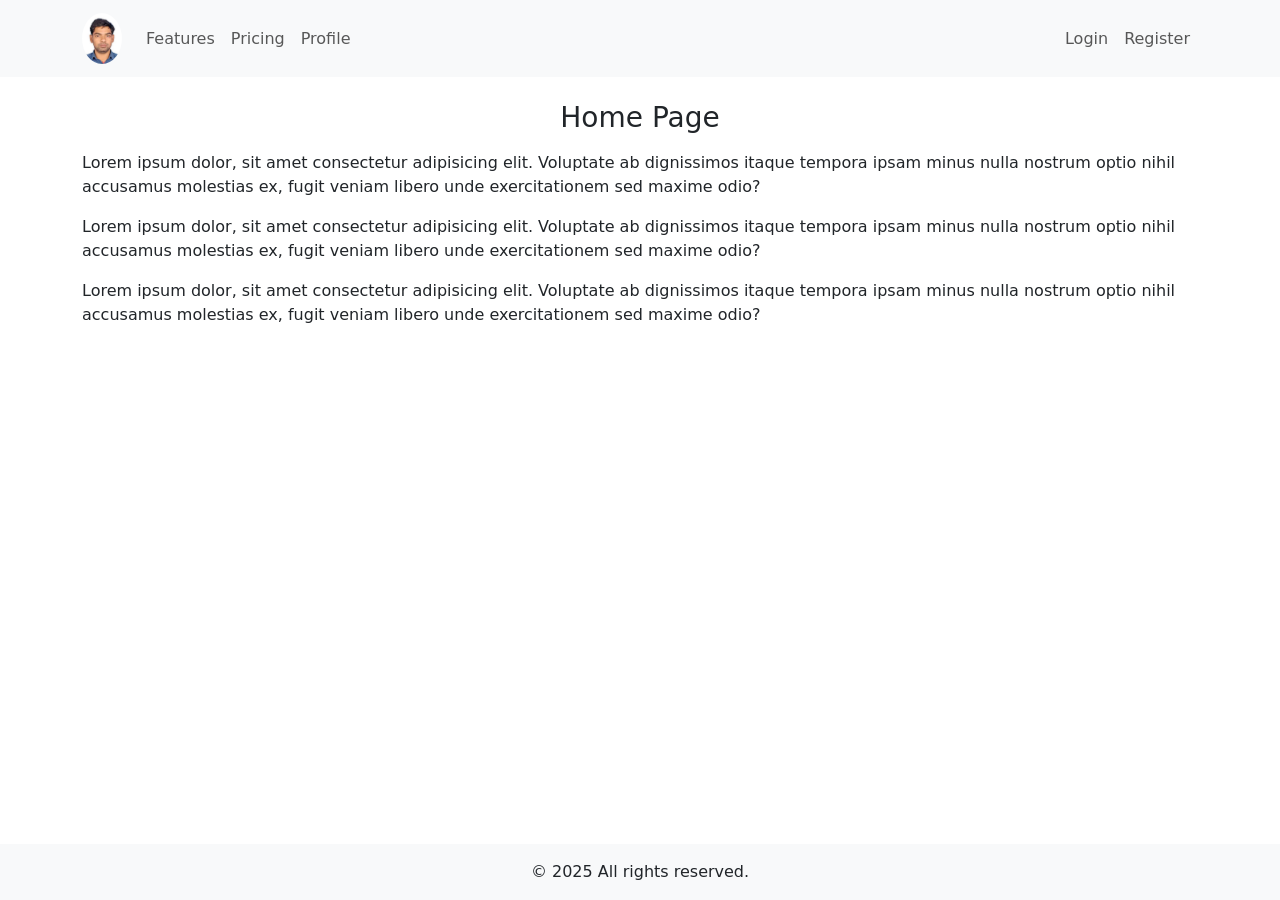
<file: index.html>
<!DOCTYPE html>
<html lang="en">
  <head>
    <!-- Required meta tags -->
    <meta charset="utf-8" />
    <meta name="viewport" content="width=device-width, initial-scale=1" />

    <!-- Bootstrap CSS -->
    <link
      href="https://cdn.jsdelivr.net/npm/bootstrap@5.0.2/dist/css/bootstrap.min.css"
      rel="stylesheet"
      integrity="sha384-EVSTQN3/azprG1Anm3QDgpJLIm9Nao0Yz1ztcQTwFspd3yD65VohhpuuCOmLASjC"
      crossorigin="anonymous"
    />
    <link rel="stylesheet" href="./css/style.css" />

    <title>Anurag Forms!</title>
  </head>
  <body>
    <!-- header started -->
    <nav class="navbar navbar-expand-lg navbar-light bg-light">
      <div class="container">
        <a class="navbar-brand logo active" href="index.html">
          <img src="./img/logo.png" alt="Anurag" />
        </a>
        <button
          class="navbar-toggler"
          type="button"
          data-bs-toggle="collapse"
          data-bs-target="#navbarNav"
          aria-controls="navbarNav"
          aria-expanded="false"
          aria-label="Toggle navigation"
        >
          <span class="navbar-toggler-icon"></span>
        </button>
        <div class="collapse navbar-collapse">
          <ul class="navbar-nav">
            <li class="nav-item">
              <a class="nav-link" href="features.html">Features</a>
            </li>
            <li class="nav-item">
              <a class="nav-link" href="pricing.html">Pricing</a>
            </li>
            <li class="nav-item">
              <a class="nav-link" href="profile.html">Profile</a>
            </li>
          </ul>
          <span class="nav-spacer"></span>
          <ul class="navbar-nav">
            <li class="nav-item">
              <a class="nav-link" href="login.html">Login</a>
            </li>
            <li class="nav-item">
              <a class="nav-link" href="register.html">Register</a>
            </li>
          </ul>
        </div>
      </div>
    </nav>
    <!-- Main content -->
    <main>
      <h3 class="text-center pt-4 mb-3">Home Page</h3>
      <!-- Code start -->
      <div class="container">
        <p>
          Lorem ipsum dolor, sit amet consectetur adipisicing elit. Voluptate ab
          dignissimos itaque tempora ipsam minus nulla nostrum optio nihil
          accusamus molestias ex, fugit veniam libero unde exercitationem sed
          maxime odio?
        </p>
        <p>
          Lorem ipsum dolor, sit amet consectetur adipisicing elit. Voluptate ab
          dignissimos itaque tempora ipsam minus nulla nostrum optio nihil
          accusamus molestias ex, fugit veniam libero unde exercitationem sed
          maxime odio?
        </p>
        <p>
          Lorem ipsum dolor, sit amet consectetur adipisicing elit. Voluptate ab
          dignissimos itaque tempora ipsam minus nulla nostrum optio nihil
          accusamus molestias ex, fugit veniam libero unde exercitationem sed
          maxime odio?
        </p>
      </div>
      <!-- Code end -->
    </main>
    <!-- Foot er Started -->
    <footer class="text-center p-3 bg-light">
      <p class="m-0">&copy; 2025 All rights reserved.</p>
    </footer>
    <!-- ----------------------------------- -->
    <script
      src="https://cdn.jsdelivr.net/npm/bootstrap@5.0.2/dist/js/bootstrap.bundle.min.js"
      integrity="sha384-MrcW6ZMFYlzcLA8Nl+NtUVF0sA7MsXsP1UyJoMp4YLEuNSfAP+JcXn/tWtIaxVXM"
      crossorigin="anonymous"
    ></script>
    <script src="./js/script.js"></script>
  </body>
</html>
</file>
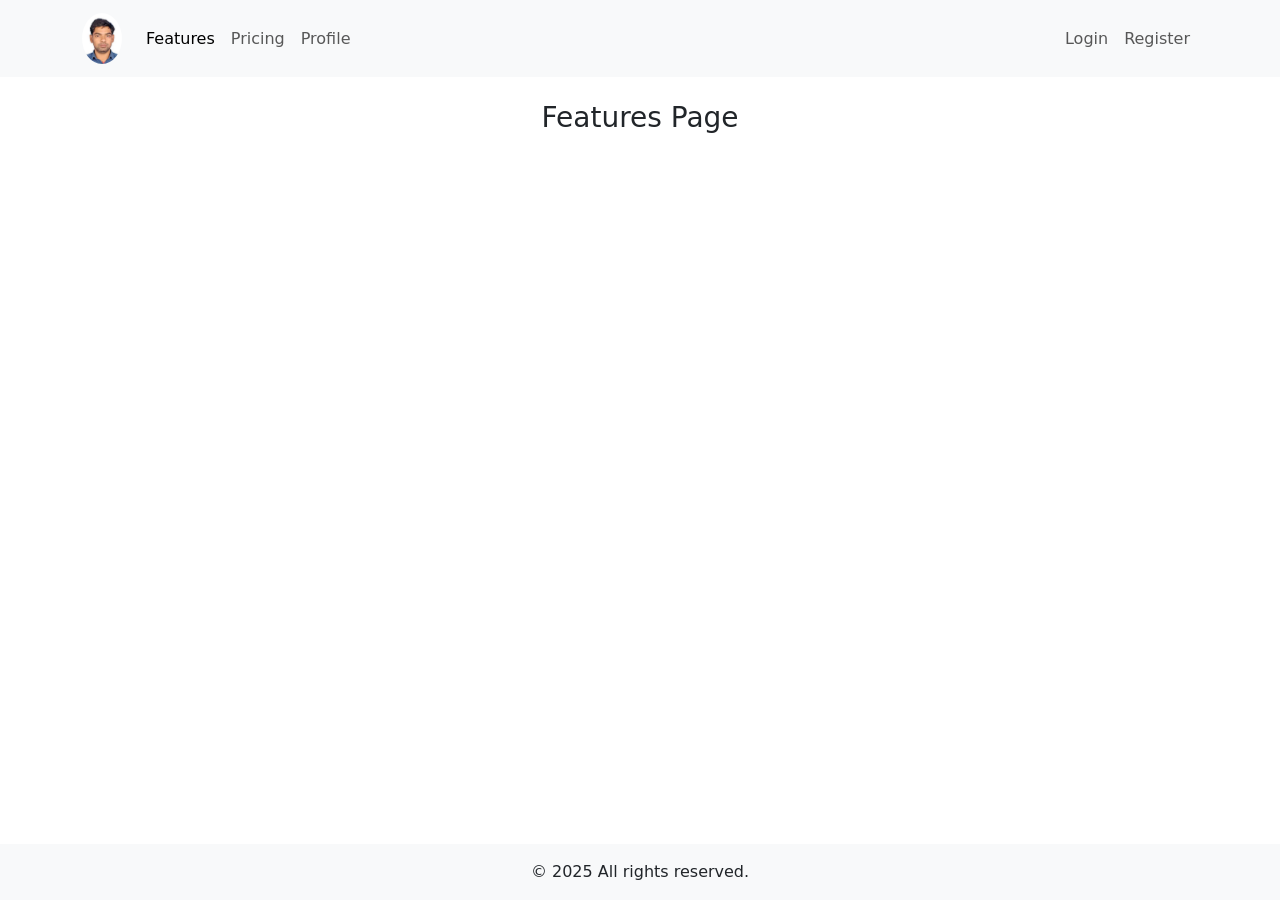
<file: features.html>
<!DOCTYPE html>
<html lang="en">
  <head>
    <!-- Required meta tags -->
    <meta charset="utf-8" />
    <meta name="viewport" content="width=device-width, initial-scale=1" />

    <!-- Bootstrap CSS -->
    <link
      href="https://cdn.jsdelivr.net/npm/bootstrap@5.0.2/dist/css/bootstrap.min.css"
      rel="stylesheet"
      integrity="sha384-EVSTQN3/azprG1Anm3QDgpJLIm9Nao0Yz1ztcQTwFspd3yD65VohhpuuCOmLASjC"
      crossorigin="anonymous"
    />
    <link rel="stylesheet" href="./css/style.css" />

    <title>Anurag Forms!</title>
  </head>
  <body>
    <!-- header started -->
    <nav class="navbar navbar-expand-lg navbar-light bg-light">
      <div class="container">
        <a class="navbar-brand logo" href="index.html">
          <img src="./img/logo.png" alt="Anurag" />
        </a>
        <button
          class="navbar-toggler"
          type="button"
          data-bs-toggle="collapse"
          data-bs-target="#navbarNav"
          aria-controls="navbarNav"
          aria-expanded="false"
          aria-label="Toggle navigation"
        >
          <span class="navbar-toggler-icon"></span>
        </button>
        <div class="collapse navbar-collapse">
          <ul class="navbar-nav">
            <li class="nav-item">
              <a class="nav-link active" href="features.html">Features</a>
            </li>
            <li class="nav-item">
              <a class="nav-link" href="pricing.html">Pricing</a>
            </li>
            <li class="nav-item">
              <a class="nav-link" href="profile.html">Profile</a>
            </li>
          </ul>
          <span class="nav-spacer"></span>
          <ul class="navbar-nav">
            <li class="nav-item">
              <a class="nav-link" href="login.html">Login</a>
            </li>
            <li class="nav-item">
              <a class="nav-link" href="register.html">Register</a>
            </li>
          </ul>
        </div>
      </div>
    </nav>
    <!-- Main content -->
    <main>
      <h3 class="text-center pt-4 mb-3">Features Page</h3>
      <div class="container">
        <!-- Code start -->

        <!-- Code end -->
      </div>
    </main>
    <!-- Footer Started -->
    <footer class="text-center p-3 bg-light">
      <p class="m-0">&copy; 2025 All rights reserved.</p>
    </footer>
    <!-- ----------------------------------- -->
    <script
      src="https://cdn.jsdelivr.net/npm/bootstrap@5.0.2/dist/js/bootstrap.bundle.min.js"
      integrity="sha384-MrcW6ZMFYlzcLA8Nl+NtUVF0sA7MsXsP1UyJoMp4YLEuNSfAP+JcXn/tWtIaxVXM"
      crossorigin="anonymous"
    ></script>
    <script src="./js/script.js"></script>
  </body>
</html>
</file>
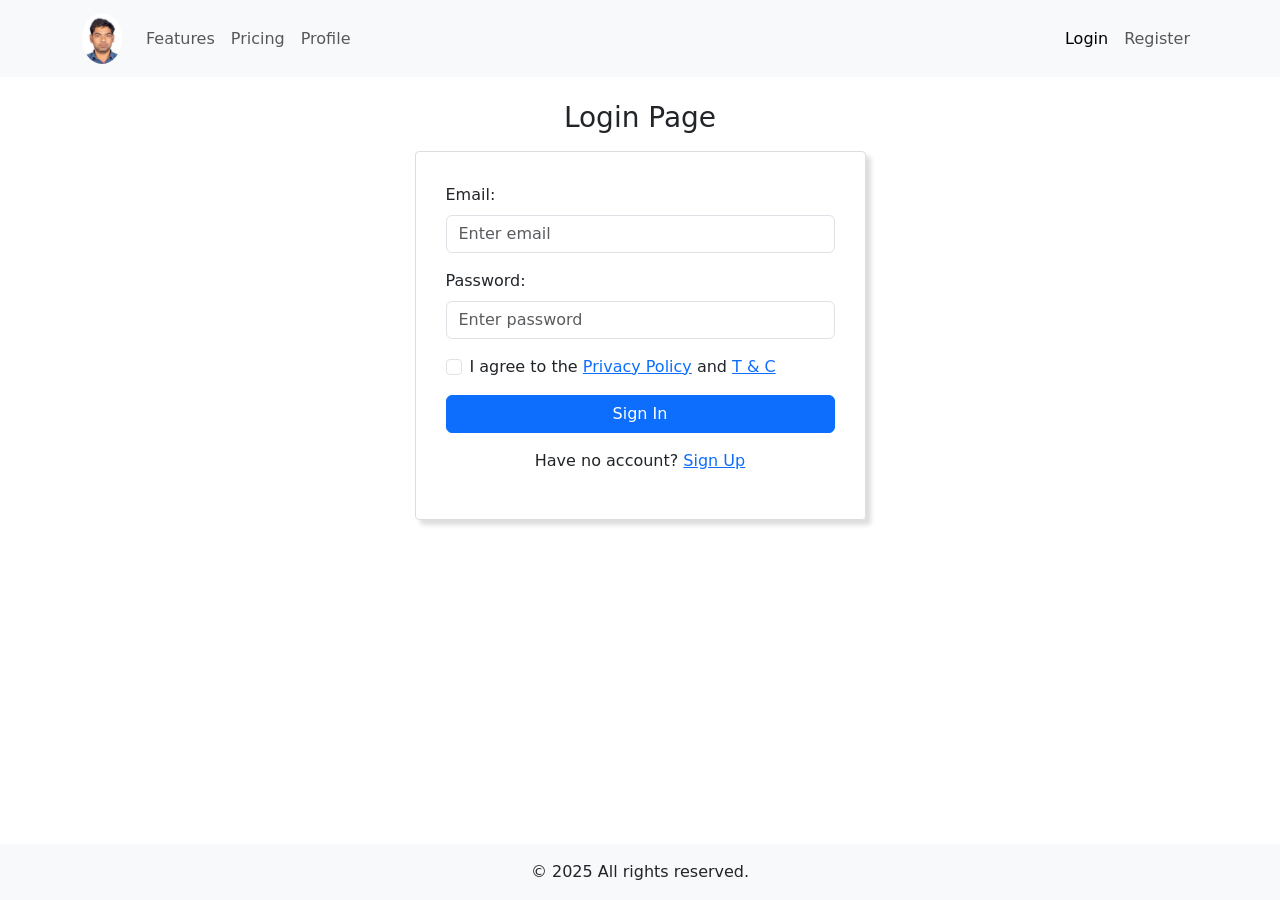
<file: login.html>
<!DOCTYPE html>
<html lang="en">
  <head>
    <!-- Required meta tags -->
    <meta charset="utf-8" />
    <meta name="viewport" content="width=device-width, initial-scale=1" />

    <!-- Bootstrap CSS -->
    <link
      href="https://cdn.jsdelivr.net/npm/bootstrap@5.0.2/dist/css/bootstrap.min.css"
      rel="stylesheet"
      integrity="sha384-EVSTQN3/azprG1Anm3QDgpJLIm9Nao0Yz1ztcQTwFspd3yD65VohhpuuCOmLASjC"
      crossorigin="anonymous"
    />
    <link rel="stylesheet" href="./css/style.css" />

    <title>Anurag Forms!</title>
  </head>
  <body>
    <!-- header started -->
    <nav class="navbar navbar-expand-lg navbar-light bg-light">
      <div class="container">
        <a class="navbar-brand logo" href="index.html">
          <img src="./img/logo.png" alt="Anurag" />
        </a>
        <button
          class="navbar-toggler"
          type="button"
          data-bs-toggle="collapse"
          data-bs-target="#navbarNav"
          aria-controls="navbarNav"
          aria-expanded="false"
          aria-label="Toggle navigation"
        >
          <span class="navbar-toggler-icon"></span>
        </button>
        <div class="collapse navbar-collapse">
          <ul class="navbar-nav">
            <li class="nav-item">
              <a class="nav-link" href="features.html">Features</a>
            </li>
            <li class="nav-item">
              <a class="nav-link" href="pricing.html">Pricing</a>
            </li>
            <li class="nav-item">
              <a class="nav-link" href="profile.html">Profile</a>
            </li>
          </ul>
          <span class="nav-spacer"></span>
          <ul class="navbar-nav">
            <li class="nav-item">
              <a class="nav-link active" href="login.html">Login</a>
            </li>
            <li class="nav-item">
              <a class="nav-link" href="register.html">Register</a>
            </li>
          </ul>
        </div>
      </div>
    </nav>
    <!-- Main content -->
    <main>
      <h3 class="text-center pt-4 mb-3">Login Page</h3>
      <div class="container">
        <!-- Code start -->
        <form action="/action_page.php">
          <div class="mb-3 mt-3">
            <label for="email" class="form-label">Email:</label>
            <input
              type="email"
              class="form-control"
              id="email"
              placeholder="Enter email"
              name="email"
            />
          </div>
          <div class="mb-3">
            <label for="pwd" class="form-label">Password:</label>
            <input
              type="password"
              class="form-control"
              id="password"
              placeholder="Enter password"
              name="password"
            />
          </div>
          <div class="mb-3 form-check">
            <input type="checkbox" class="form-check-input" id="terms" />
            <label class="form-check-label" for="terms">
              I agree to the
              <a href="pricing.html">Privacy Policy</a> and
              <a href="features.html">T &amp; C</a>
            </label>
          </div>
          <input type="submit" class="btn btn-primary mb-3" value="Sign In" />
          <p class="text-center">
            Have no account?
            <a href="register.html"> Sign Up</a>
          </p>
          <!-- <button type="submit" class="btn btn-primary">Submit</button> -->
        </form>
        <!-- Code end -->
      </div>
    </main>
    <!-- Footer Started -->
    <footer class="text-center p-3 bg-light">
      <p class="m-0">&copy; 2025 All rights reserved.</p>
    </footer>
    <!-- ----------------44------------------- -->
    <script
      src="https://cdn.jsdelivr.net/npm/bootstrap@5.0.2/dist/js/bootstrap.bundle.min.js"
      integrity="sha384-MrcW6ZMFYlzcLA8Nl+NtUVF0sA7MsXsP1UyJoMp4YLEuNSfAP+JcXn/tWtIaxVXM"
      crossorigin="anonymous"
    ></script>
    <script src="./js/script.js"></script>
  </body>
</html>
</file>
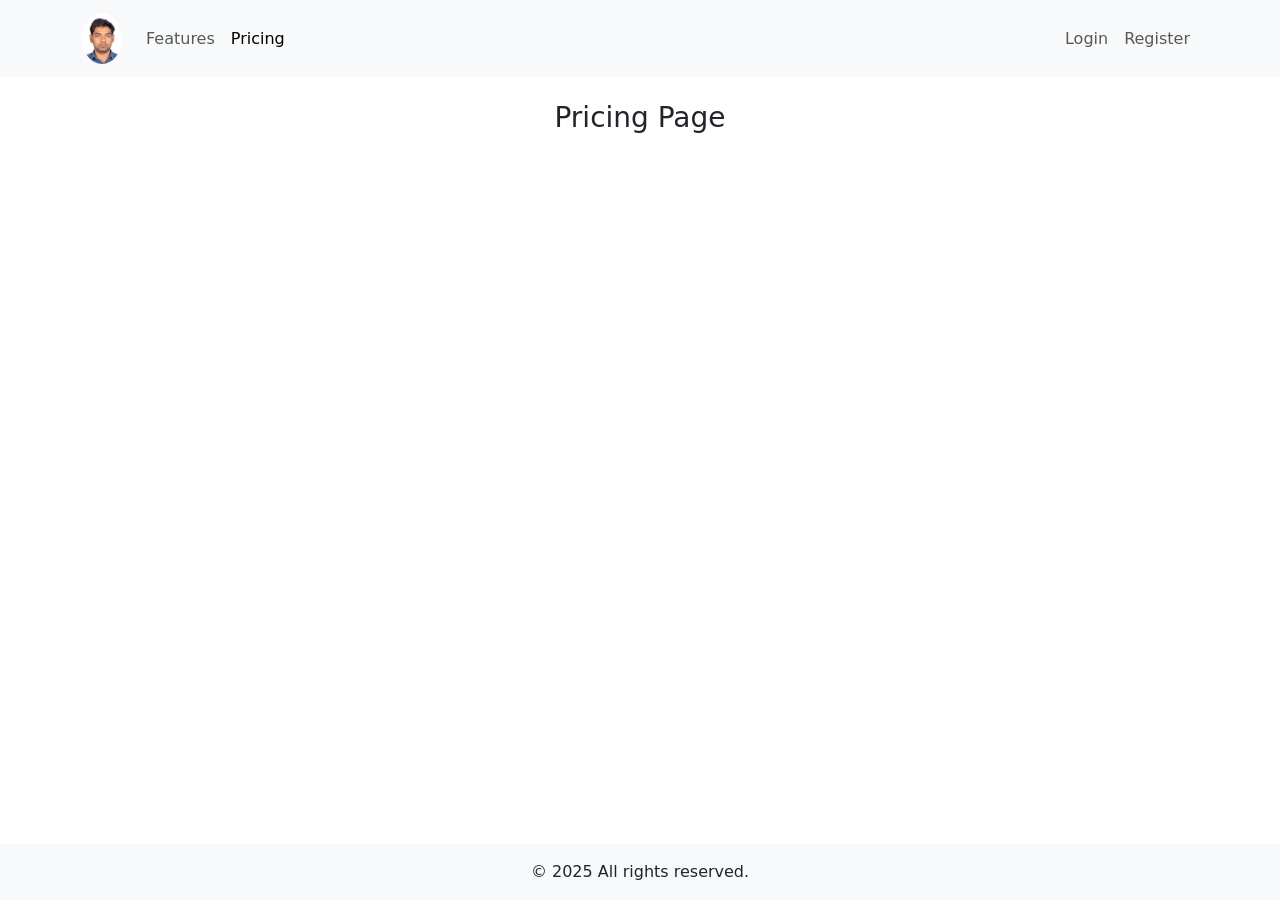
<file: pricing.html>
<!DOCTYPE html>
<html lang="en">
  <head>
    <!-- Required meta tags -->
    <meta charset="utf-8" />
    <meta name="viewport" content="width=device-width, initial-scale=1" />

    <!-- Bootstrap CSS -->
    <link
      href="https://cdn.jsdelivr.net/npm/bootstrap@5.0.2/dist/css/bootstrap.min.css"
      rel="stylesheet"
      integrity="sha384-EVSTQN3/azprG1Anm3QDgpJLIm9Nao0Yz1ztcQTwFspd3yD65VohhpuuCOmLASjC"
      crossorigin="anonymous"
    />
    <link rel="stylesheet" href="./css/style.css" />

    <title>Anurag Forms!</title>
  </head>
  <body>
    <!-- header started -->
    <nav class="navbar navbar-expand-lg navbar-light bg-light">
      <div class="container">
        <a class="navbar-brand logo" href="index.html">
          <img src="./img/logo.png" alt="Anurag" />
        </a>
        <button
          class="navbar-toggler"
          type="button"
          data-bs-toggle="collapse"
          data-bs-target="#navbarNav"
          aria-controls="navbarNav"
          aria-expanded="false"
          aria-label="Toggle navigation"
        >
          <span class="navbar-toggler-icon"></span>
        </button>
        <div class="collapse navbar-collapse">
          <ul class="navbar-nav">
            <li class="nav-item">
              <a class="nav-link" href="features.html">Features</a>
            </li>
            <li class="nav-item">
              <a class="nav-link active" href="pricing.html">Pricing</a>
            </li>
          </ul>
          <span class="nav-spacer"></span>
          <ul class="navbar-nav">
            <li class="nav-item">
              <a class="nav-link" href="login.html">Login</a>
            </li>
            <li class="nav-item">
              <a class="nav-link" href="register.html">Register</a>
            </li>
          </ul>
        </div>
      </div>
    </nav>
    <!-- Main content -->
    <main>
      <h3 class="text-center pt-4 mb-3">Pricing Page</h3>
      <div class="container">
        <!-- Code start -->

        <!-- Code end -->
      </div>
    </main>
    <!-- Footer Started -->
    <footer class="text-center p-3 bg-light">
      <p class="m-0">&copy; 2025 All rights reserved.</p>
    </footer>
    <!-- ----------------44------------------- -->
    <script
      src="https://cdn.jsdelivr.net/npm/bootstrap@5.0.2/dist/js/bootstrap.bundle.min.js"
      integrity="sha384-MrcW6ZMFYlzcLA8Nl+NtUVF0sA7MsXsP1UyJoMp4YLEuNSfAP+JcXn/tWtIaxVXM"
      crossorigin="anonymous"
    ></script>
    <script src="./js/script.js"></script>
  </body>
</html>
</file>
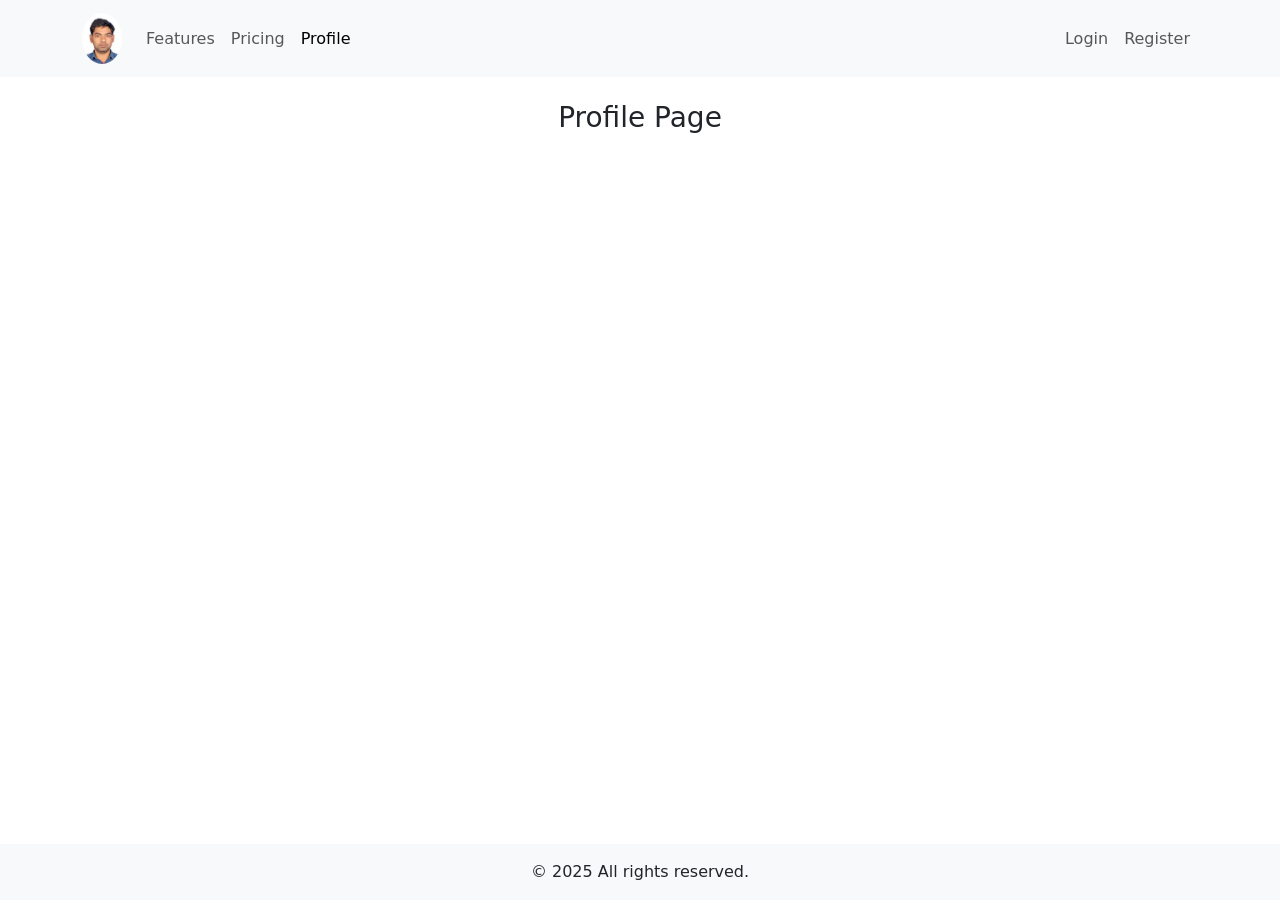
<file: profile.html>
<!DOCTYPE html>
<html lang="en">
  <head>
    <!-- Required meta tags -->
    <meta charset="utf-8" />
    <meta name="viewport" content="width=device-width, initial-scale=1" />

    <!-- Bootstrap CSS -->
    <link
      href="https://cdn.jsdelivr.net/npm/bootstrap@5.0.2/dist/css/bootstrap.min.css"
      rel="stylesheet"
      integrity="sha384-EVSTQN3/azprG1Anm3QDgpJLIm9Nao0Yz1ztcQTwFspd3yD65VohhpuuCOmLASjC"
      crossorigin="anonymous"
    />
    <link rel="stylesheet" href="./css/style.css" />

    <title>Anurag Forms!</title>
  </head>
  <body>
    <!-- header started -->
    <nav class="navbar navbar-expand-lg navbar-light bg-light">
      <div class="container">
        <a class="navbar-brand logo" href="index.html">
          <img src="./img/logo.png" alt="Anurag" />
        </a>
        <button
          class="navbar-toggler"
          type="button"
          data-bs-toggle="collapse"
          data-bs-target="#navbarNav"
          aria-controls="navbarNav"
          aria-expanded="false"
          aria-label="Toggle navigation"
        >
          <span class="navbar-toggler-icon"></span>
        </button>
        <div class="collapse navbar-collapse">
          <ul class="navbar-nav">
            <li class="nav-item">
              <a class="nav-link" href="features.html">Features</a>
            </li>
            <li class="nav-item">
              <a class="nav-link" href="pricing.html">Pricing</a>
            </li>
            <li class="nav-item">
              <a class="nav-link active" href="profile.html">Profile</a>
            </li>
          </ul>
          <span class="nav-spacer"></span>
          <ul class="navbar-nav">
            <li class="nav-item">
              <a class="nav-link" href="login.html">Login</a>
            </li>
            <li class="nav-item">
              <a class="nav-link" href="register.html">Register</a>
            </li>
          </ul>
        </div>
      </div>
    </nav>
    <!-- Main content -->
    <main>
      <h3 class="text-center pt-4 mb-3">Profile Page</h3>
      <div class="container">
        <!-- Code start -->

        <!-- Code end -->
      </div>
    </main>
    <!-- Footer Started -->
    <footer class="text-center p-3 bg-light">
      <p class="m-0">&copy; 2025 All rights reserved.</p>
    </footer>
    <!-- ----------------44------------------- -->
    <script
      src="https://cdn.jsdelivr.net/npm/bootstrap@5.0.2/dist/js/bootstrap.bundle.min.js"
      integrity="sha384-MrcW6ZMFYlzcLA8Nl+NtUVF0sA7MsXsP1UyJoMp4YLEuNSfAP+JcXn/tWtIaxVXM"
      crossorigin="anonymous"
    ></script>
    <script src="./js/script.js"></script>
  </body>
</html>
</file>
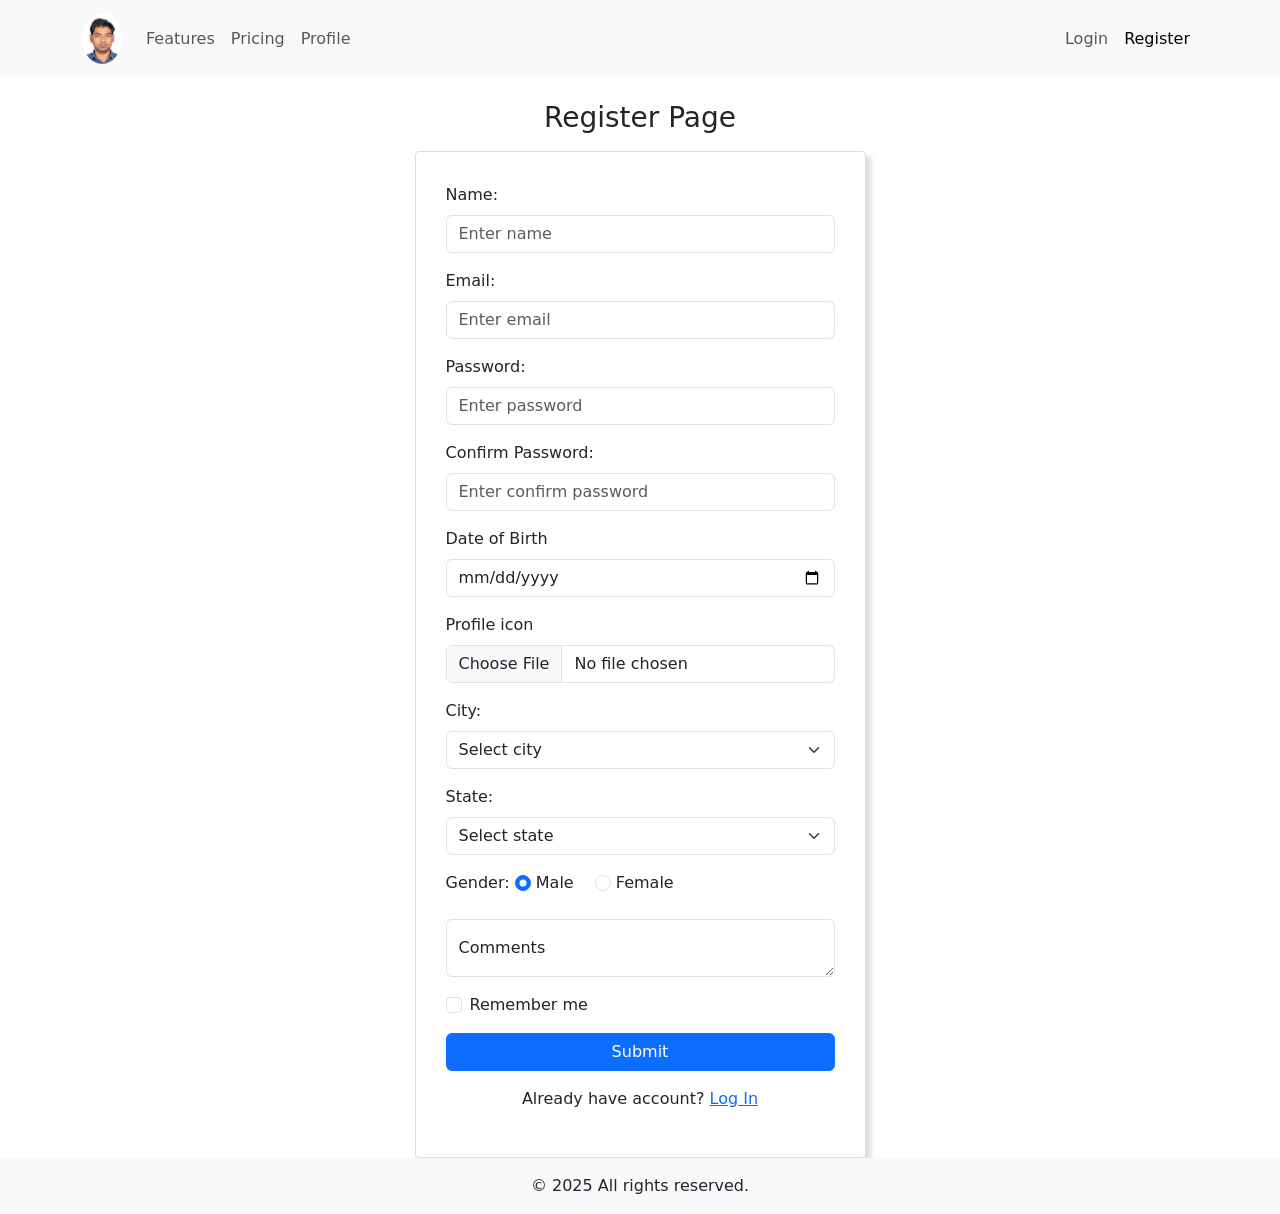
<file: register.html>
<!DOCTYPE html>
<html lang="en">
  <head>
    <!-- Required meta tags -->
    <meta charset="utf-8" />
    <meta name="viewport" content="width=device-width, initial-scale=1" />

    <!-- Bootstrap CSS -->
    <link
      href="https://cdn.jsdelivr.net/npm/bootstrap@5.0.2/dist/css/bootstrap.min.css"
      rel="stylesheet"
      integrity="sha384-EVSTQN3/azprG1Anm3QDgpJLIm9Nao0Yz1ztcQTwFspd3yD65VohhpuuCOmLASjC"
      crossorigin="anonymous"
    />
    <link rel="stylesheet" href="./css/style.css" />

    <title>Anurag Forms!</title>
  </head>
  <body>
    <!-- header started -->
    <nav class="navbar navbar-expand-lg navbar-light bg-light">
      <div class="container">
        <a class="navbar-brand logo" href="index.html">
          <img src="./img/logo.png" alt="Anurag" />
        </a>
        <button
          class="navbar-toggler"
          type="button"
          data-bs-toggle="collapse"
          data-bs-target="#navbarNav"
          aria-controls="navbarNav"
          aria-expanded="false"
          aria-label="Toggle navigation"
        >
          <span class="navbar-toggler-icon"></span>
        </button>
        <div class="collapse navbar-collapse">
          <ul class="navbar-nav">
            <li class="nav-item">
              <a class="nav-link" href="features.html">Features</a>
            </li>
            <li class="nav-item">
              <a class="nav-link" href="pricing.html">Pricing</a>
            </li>
            <li class="nav-item">
              <a class="nav-link" href="profile.html">Profile</a>
            </li>
          </ul>
          <span class="nav-spacer"></span>
          <ul class="navbar-nav">
            <li class="nav-item">
              <a class="nav-link" href="login.html">Login</a>
            </li>
            <li class="nav-item">
              <a class="nav-link active" href="register.html">Register</a>
            </li>
          </ul>
        </div>
      </div>
    </nav>
    <!-- Main content -->
    <main>
      <h3 class="text-center pt-4 mb-3">Register Page</h3>
      <div class="container">
        <!-- Code start -->
        <form action="/action_page.php" onsubmit="handleRegister(event)">
          <div class="mb-3 mt-3">
            <label for="name" class="form-label">Name:</label>
            <input
              type="text"
              name="name"
              id="name"
              placeholder="Enter name"
              class="form-control"
            />
          </div>
          <div class="mb-3 mt-3">
            <label for="email" class="form-label">Email:</label>
            <input
              type="email"
              class="form-control"
              id="email"
              placeholder="Enter email"
              name="email"
            />
          </div>
          <div class="mb-3">
            <label for="pwd" class="form-label">Password:</label>
            <input
              type="password"
              class="form-control"
              id="password"
              placeholder="Enter password"
              name="password"
            />
          </div>
          <div class="mb-3">
            <label for="confirmPassword" class="form-label"
              >Confirm Password:</label
            >
            <input
              type="password"
              class="form-control"
              id="confirmPassword"
              placeholder="Enter confirm password"
              name="confirmPassword"
            />
          </div>
          <div class="mb-3">
            <label for="dobPicker" class="form-label">Date of Birth</label>
            <input type="date" class="form-control" id="dobPicker" />
          </div>
          <div class="mb-3">
            <label for="icon" class="form-label">Profile icon</label>
            <input
              type="file"
              accept="image/*"
              class="form-control"
              id="icon"
              name="icon"
            />
          </div>
          <div class="mb-3">
            <label for="city" class="form-label">City:</label>
            <select class="form-select" id="city" name="citylist">
              <option>Select city</option>
              <option>Lucknow</option>
              <option>Kanpur</option>
              <option>Agra</option>
              <option>Sitapur</option>
            </select>
          </div>
          <div class="mb-3">
            <label for="state" class="form-label">State:</label>
            <select class="form-select" id="state" name="state">
              <option>Select state</option>
              <option>U P</option>
              <option>M P</option>
              <option>R J</option>
              <option>J K</option>
            </select>
          </div>
          <div class="mb-3">
            <label class="form-label">Gender:</label>
            <div class="form-check-inline">
              <input
                type="radio"
                class="form-check-input"
                id="male"
                name="gender"
                value="male"
                checked
              />

              <label class="form-check-label" for="male">Male</label>
            </div>
            <div class="form-check-inline">
              <input
                type="radio"
                class="form-check-input"
                id="female"
                name="gender"
                value="female"
              />

              <label class="form-check-label" for="female">Female</label>
            </div>
          </div>
          <div class="form-floating mb-3">
            <textarea
              class="form-control"
              id="comment"
              name="comment"
              placeholder="Comment goes here"
            ></textarea>
            <label for="comment">Comments</label>
          </div>
          <div class="form-check mb-3">
            <label class="form-check-label" for="remember">
              <input
                class="form-check-input"
                type="checkbox"
                id="remember"
                name="remember"
              />
              Remember me
            </label>
          </div>
          <input type="submit" class="btn btn-primary mb-3" value="Submit" />
          <p class="text-center">
            Already have account?
            <a href="login.html"> Log In</a>
          </p>
          <!-- <button type="submit" class="btn btn-primary">Submit</button> -->
        </form>
        <!-- Code end -->
      </div>
    </main>
    <!-- Footer Started -->
    <footer class="text-center p-3 bg-light">
      <p class="m-0">&copy; 2025 All rights reserved.</p>
    </footer>
    <!-- ----------------------------------- -->
    <script
      src="https://cdn.jsdelivr.net/npm/bootstrap@5.0.2/dist/js/bootstrap.bundle.min.js"
      integrity="sha384-MrcW6ZMFYlzcLA8Nl+NtUVF0sA7MsXsP1UyJoMp4YLEuNSfAP+JcXn/tWtIaxVXM"
      crossorigin="anonymous"
    ></script>
    <script src="./js/script.js"></script>
  </body>
</html>
</file>
<file: css/style.css>
main{
    min-height: calc(100vh - 133px);
}
.logo{
    display: inline-block;
}
.logo img{
    max-width: 40px;
    width: 100%;
    display: inline-block;
    overflow: hidden;
    border-radius: 50%;
}
form {
    max-width: 451px;
    margin-inline: auto;
    padding: 15px 30px 30px;
    border-radius: 4px;
    border: 1px solid #ddd;
    box-shadow: 5px 5px 5px #ddd;
}
form input{
    max-width: 100%;
    width: 100%;
}
.nav-spacer {
    flex: 1 1 auto;
}
</file>
